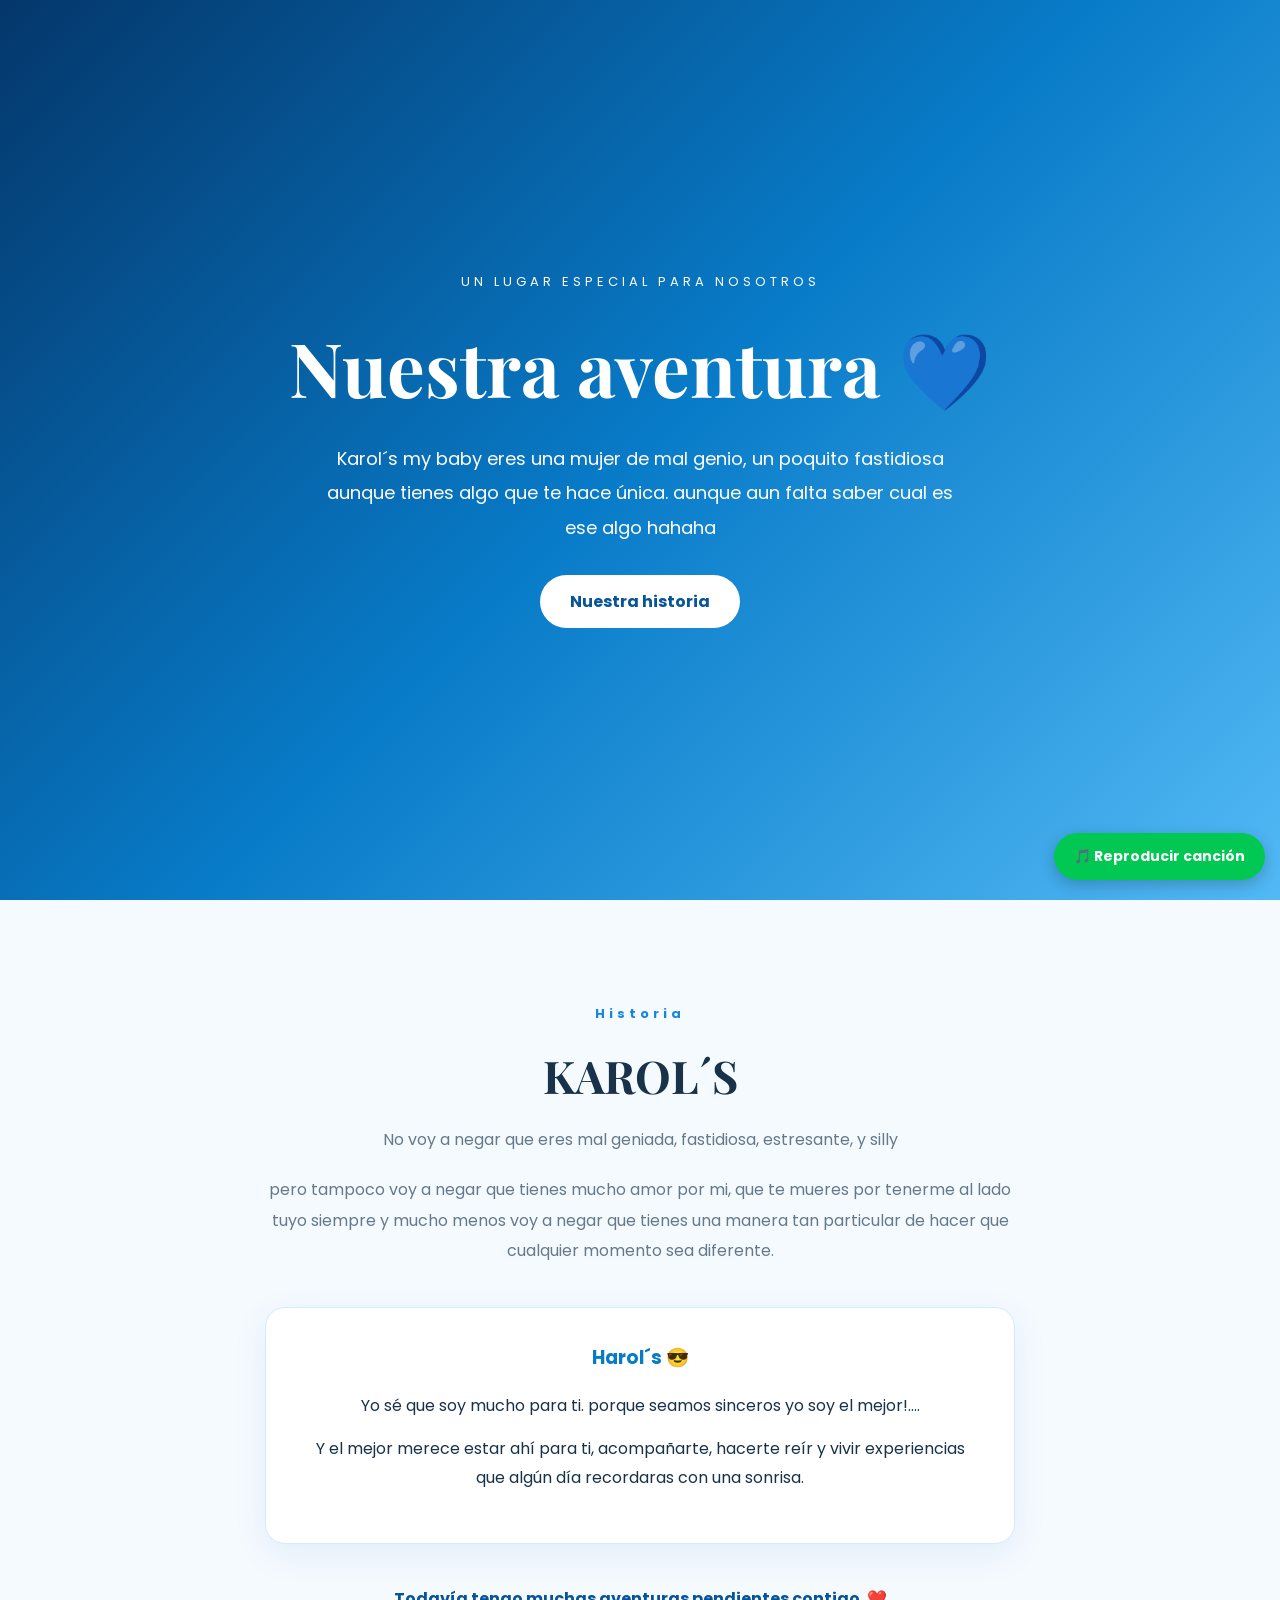
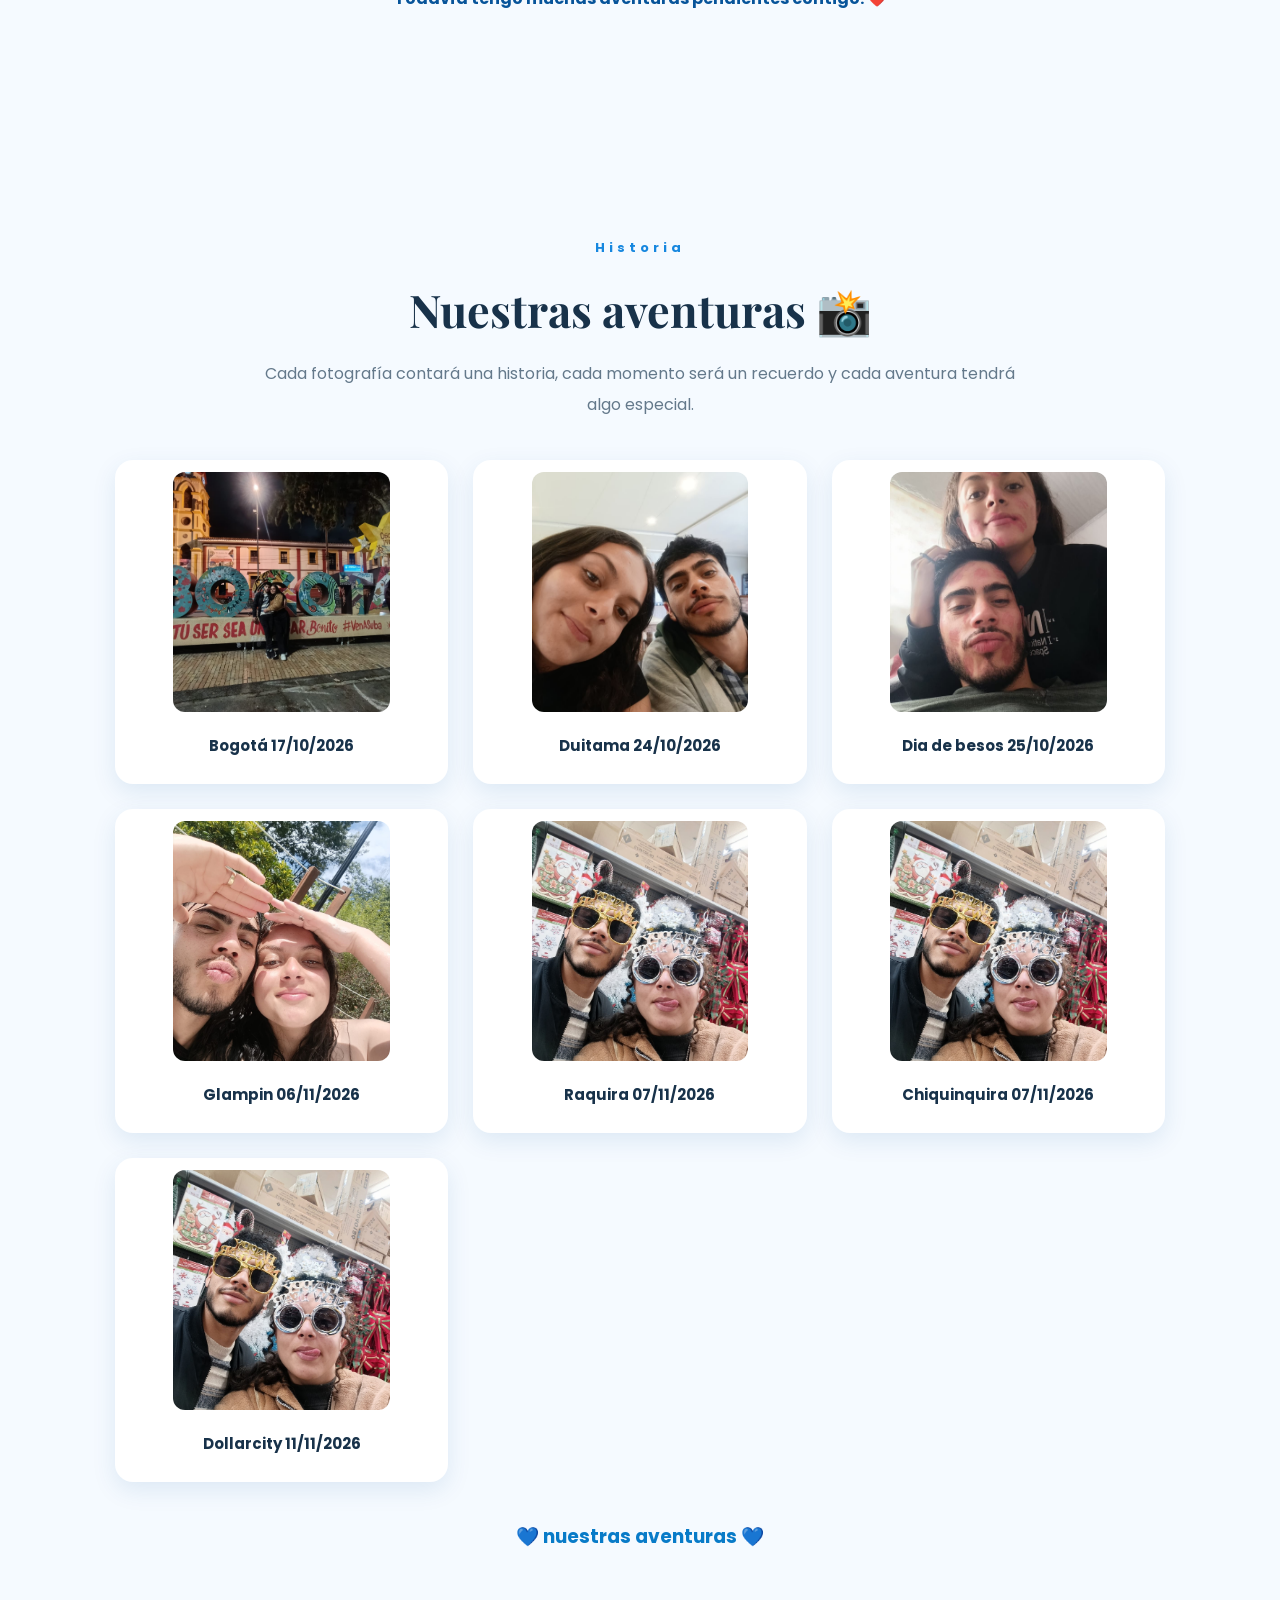
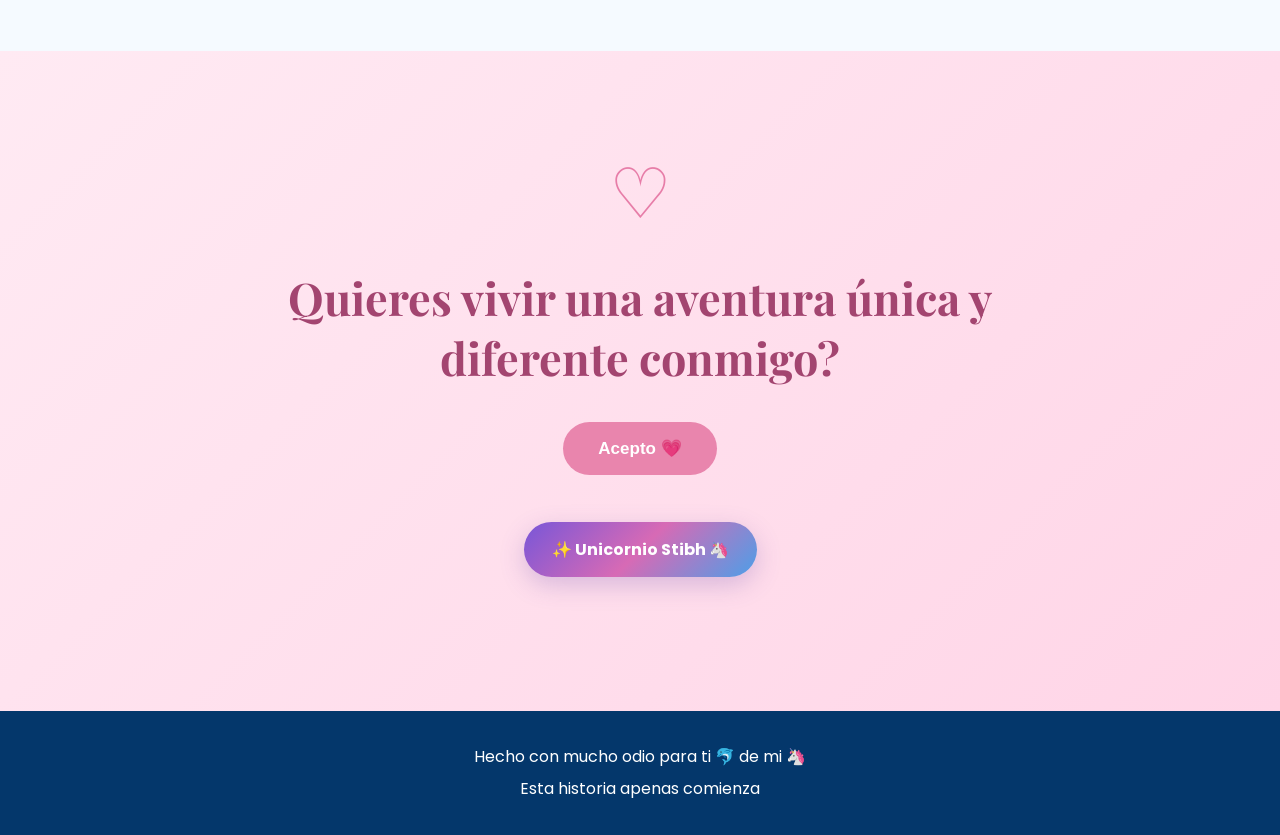
<file: index.html>
<!DOCTYPE html>
<html lang="es">

<head>
    <meta charset="UTF-8">
    <meta name="viewport" content="width=device-width, initial-scale=1.0">

    <title>Nuestra Aventura HYK💚</title>

    <link rel="stylesheet" href="./css/estilos.css">

    <script src="./javascript/funciones.js" defer></script>
</head>

<body>

    <!-- MUSICA -->
    <audio id="musica" loop preload="none">
        <source src="./musica/nuestra_cancion.mp3" type="audio/mpeg">
        Tu navegador no soporta audio.
    </audio>

    <button id="musicaBtn" class="boton-musica" type="button">
        🎵 Reproducir canción
    </button>

    <!-- CONTENEDOR DE CORAZONES -->
    <div id="corazones"></div>

    <!-- PORTADA -->
    <header class="portada">

        <p class="subtitulo">UN LUGAR ESPECIAL PARA NOSOTROS</p>

        <h1>
            Nuestra aventura
            <span>💙</span>
        </h1>

        <p class="descripcion">
            Karol´s my baby eres una mujer de mal genio,
            un poquito fastidiosa aunque tienes algo que te hace única.
            aunque aun falta saber cual es ese algo hahaha
        </p>

        <a href="#historia" class="boton">
            Nuestra historia
        </a>

    </header>

    <!-- DESCRIPCIÓN DE ELLA -->
    <section class="historia" id="historia">

        <span class="etiqueta">Historia</span>

        <h2>KAROL´S</h2>

        <p>
            No voy a negar que eres mal geniada, fastidiosa,
            estresante, y silly
        </p>

        <p>
            pero tampoco voy a negar que tienes mucho amor por mi,
            que te mueres por tenerme al lado tuyo siempre y mucho
            menos voy a negar que tienes una manera tan particular
            de hacer que cualquier momento sea diferente.
        </p>

        <div class="mensaje">

            <h3>Harol´s 😎</h3>

            <p>
                Yo sé que soy mucho para ti.
                porque seamos sinceros yo soy el mejor!....
            </p>

            <p>
                Y el mejor merece estar ahí para ti,
                acompañarte, hacerte reír y vivir experiencias
                que algún día recordaras con una sonrisa.
            </p>

        </div>

        <p class="final-historia">
            Todavía tengo muchas aventuras
            pendientes contigo. ❤️
        </p>

    </section>

    <!-- GALERÍA DE FOTOS -->
    <section class="galeria" id="aventuras">

        <span class="etiqueta">Historia</span>

        <h2>Nuestras aventuras 📸</h2>

        <p>
            Cada fotografía contará una historia,
            cada momento será un recuerdo y cada aventura
            tendrá algo especial.
        </p>

        <div class="contenedor-fotos">

            <div class="foto">
                <img
                    src="./imagenes/aventura_5.jpeg"
                    alt="Nuestra primera aventura">
                <h3>Bogotá 17/10/2026</h3>
            </div>

            <div class="foto">
                <img
                    src="./imagenes/aventura_7.jpeg"
                    alt="Nuestra primera aventura">
                <h3>Duitama 24/10/2026</h3>
            </div>

             <div class="foto">
                <img
                    src="./imagenes/aventura_6.jpeg"
                    alt="Nuestra primera aventura">
                <h3>Dia de besos 25/10/2026</h3>
            </div>

             <div class="foto">
                <img
                    src="./imagenes/aventura_1.jpeg"
                    alt="Nuestra primera aventura">
                <h3>Glampin 06/11/2026</h3>
            </div>

            <div class="foto">
                <img
                    src="./imagenes/aventura_2.jpeg"
                    alt="Un momento juntos">
                <h3>Raquira 07/11/2026</h3>
            </div>

            <div class="foto">
                <img
                    src="./imagenes/aventura_2.jpeg"
                    alt="Un momento juntos">
                <h3>Chiquinquira 07/11/2026</h3>
            </div>

            <div class="foto">
                <img
                    src="./imagenes/aventura_2.jpeg"
                    alt="Un momento juntos">
                <h3>Dollarcity 11/11/2026</h3>
            </div>

        </div>

        <h3 class="frase-fotos">
            💙 nuestras aventuras 💙
        </h3>

    </section>

    <!-- PREGUNTA FINAL -->
    <section class="pregunta">

        <div class="corazon-grande">♡</div>

        <h2>
            Quieres vivir una aventura única
            y diferente conmigo?
        </h2>

        <button id="respuesta">
            Acepto 💗
        </button>

        <p id="mensajeRespuesta" aria-live="polite"></p>

        <button id="botonUnicornio" class="boton-unicornio" type="button">✨ Unicornio Stibh 🦄</button>
        <p id="mensajeUnicornio" class="mensaje-unicornio" aria-live="polite"></p>

    </section>

    <!-- PIE DE PÁGINA -->
    <footer>

        <p>
            Hecho con mucho odio para ti 🐬 de mi 🦄
        </p>

        <p>
            Esta historia apenas comienza
        </p>

    </footer>

</body>
</html>
</file>
<file: css/estilos.css>
@import url('https://fonts.googleapis.com/css2?family=Poppins:wght@300;400;600;700&family=Playfair+Display:wght@600;700&display=swap');

* {
    margin: 0;
    padding: 0;
    box-sizing: border-box;
}

html {
    scroll-behavior: smooth;
}

body {
    font-family: 'Poppins', sans-serif;
    background: #f5faff;
    color: #18324a;
}

/* PORTADA */

.portada {
    min-height: 100vh;
    background: linear-gradient(135deg, #04376b, #087bc8, #52b9f5);
    color: white;

    display: flex;
    flex-direction: column;
    justify-content: center;
    align-items: center;

    text-align: center;
    padding: 30px;
}

.subtitulo {
    letter-spacing: 4px;
    font-size: 13px;
}

.portada h1 {
    font-family: 'Playfair Display', serif;
    font-size: clamp(40px, 7vw, 75px);
    margin: 25px 0;
}

.portada h1 span {
    animation: latido 1.5s infinite;
    display: inline-block;
}

.descripcion {
    max-width: 650px;
    font-size: 18px;
    line-height: 1.9;
    margin-bottom: 30px;
}

.boton {
    background: white;
    color: #07549a;
    padding: 14px 30px;
    border-radius: 40px;
    text-decoration: none;
    font-weight: bold;
    transition: 0.3s;
}

.boton:hover {
    transform: scale(1.08);
}

/* SECCIONES */

.historia,
.galeria {
    max-width: 1100px;
    margin: auto;
    padding: 100px 25px;
    text-align: center;
}

.etiqueta {
    color: #1687df;
    font-size: 13px;
    letter-spacing: 4px;
    font-weight: bold;
}

h2 {
    font-family: 'Playfair Display', serif;
    font-size: clamp(30px, 4vw, 45px);
    margin: 20px 0;
}

.historia > p,
.galeria > p {
    max-width: 750px;
    margin: 20px auto;
    line-height: 1.9;
    color: #64798b;
}

/* MENSAJE DIVERTIDO */

.mensaje {
    background: white;
    padding: 35px;
    margin: 40px auto;
    max-width: 750px;

    border-radius: 20px;
    border: 1px solid #d4eaff;

    box-shadow: 0 10px 35px rgba(0, 80, 150, 0.08);
}

.mensaje h3 {
    color: #087bc8;
    margin-bottom: 20px;
}

.mensaje p {
    margin: 15px 0;
    line-height: 1.8;
}

.final-historia {
    color: #07549a !important;
    font-weight: bold;
}

/* GALERÍA */

.contenedor-fotos {
    display: grid;
    grid-template-columns: repeat(3, 1fr);
    gap: 25px;
    margin-top: 40px;
}

.foto {
    background: white;
    padding: 12px;
    border-radius: 18px;
    box-shadow: 0 8px 25px rgba(0, 80, 150, 0.10);
    transition: 0.3s;
}

.foto:hover {
    transform: translateY(-8px);
}

.foto img {
    width: 70%;
    height: 240px;
    object-fit: cover;
    border-radius: 12px;
}

.foto h3 {
    font-size: 15px;
    padding: 15px 5px;
}

.frase-fotos {
    color: #087bc8;
    margin-top: 40px;
}

/* PREGUNTA FINAL */

.pregunta {
    background: linear-gradient(135deg, #ffeaf3, #ffd5e7);
    text-align: center;
    padding: 90px 25px;
}

.corazon-grande {
    font-size: 70px;
    color: #e77da8;
}

.pregunta h2 {
    color: #a34570;
    max-width: 800px;
    margin: 20px auto 35px;
}

#respuesta {
    border: none;
    background: #e985ad;
    color: white;

    padding: 16px 35px;
    border-radius: 40px;

    font-size: 17px;
    font-weight: bold;
    cursor: pointer;

    transition: 0.3s;
}

#respuesta:hover {
    background: #d85d91;
    transform: scale(1.08);
}

#mensajeRespuesta {
    color: #a34570;
    font-weight: bold;
    margin-top: 25px;
}

/* PIE DE PÁGINA */

footer {
    background: #04376b;
    color: white;
    text-align: center;
    padding: 30px;
    line-height: 2;
}

/* CORAZONES ANIMADOS */

#corazones {
    position: fixed;
    inset: 0;
    pointer-events: none;
    z-index: 1000;
    overflow: hidden;
}

.corazon {
    position: fixed;
    top: -50px;
    z-index: 1000;
    pointer-events: none;

    animation: caer linear forwards;
}

@keyframes caer {
    to {
        transform: translateY(110vh) rotate(360deg);
        opacity: 0;
    }
}

@keyframes latido {
    50% {
        transform: scale(1.2);
    }
}

/* BOTON DE MUSICA */

.boton-musica {
    position: fixed;
    bottom: 20px;
    right: 15px;
    z-index: 2001;

    background: #00C853;
    color: white;

    border: none;
    border-radius: 30px;
    padding: 13px 20px;

    font-family: 'Poppins', sans-serif;
    font-size: 14px;
    font-weight: bold;

    cursor: pointer;

    box-shadow: 0 5px 15px rgba(0, 0, 0, 0.2);
    transition: 0.3s;
}

.boton-musica:hover {
    background: #009f43;
    transform: scale(1.05);
}

.boton-musica.reproduciendo {
    background: #087b45;
}

/* ADAPTACIÓN A CELULARES */

@media (max-width: 700px) {

    .contenedor-fotos {
        grid-template-columns: 1fr;
    }

    .foto img {
        height: 240px;
    }

    .historia,
    .galeria {
        padding: 65px 20px;
    }

    .descripcion {
        font-size: 16px;
    }

    .boton-musica {
        bottom: 12px;
        right: 10px;
        padding: 11px 15px;
        font-size: 12px;
    }
}


/* BOTON Y ANIMACION DEL UNICORNIO */
.boton-unicornio {
    display: inline-block;
    margin-top: 22px;
    padding: 15px 28px;
    border: 0;
    border-radius: 40px;
    color: #fff;
    background: linear-gradient(135deg, #7856d8, #d76ab5, #4c9fe8);
    font: 700 16px 'Poppins', sans-serif;
    cursor: pointer;
    box-shadow: 0 8px 24px rgba(99, 71, 173, .25);
    transition: transform .25s, box-shadow .25s;
}
.boton-unicornio:hover {
    transform: translateY(-3px) scale(1.03);
    box-shadow: 0 12px 30px rgba(99, 71, 173, .35);
}
.mensaje-unicornio {
    min-height: 28px;
    margin-top: 16px;
    color: #8c4c9d;
    font-weight: 600;
}
.unicornio-volador {
    position: fixed;
    z-index: 3000;
    width: clamp(190px, 32vw, 340px);
    left: -380px;
    top: 35%;
    pointer-events: none;
    overflow: visible;
    filter: drop-shadow(0 12px 14px rgba(35, 28, 75, .22));
    animation: unicornio-cruza 7s ease-in-out forwards;
}
.unicornio-volador .cuerpo-unicornio {
    transform-origin: 50% 55%;
    animation: cuerpo-flota .8s ease-in-out infinite alternate;
}
.unicornio-volador .ala-cercana {
    transform-box: fill-box;
    transform-origin: 80% 85%;
    animation: aleteo  .34s ease-in-out infinite alternate;
}
.unicornio-volador .ala-lejana {
    transform-box: fill-box;
    transform-origin: 80% 85%;
    animation: aleteo .34s ease-in-out infinite alternate-reverse;
}
.particula-magica {
    position: fixed;
    z-index: 2999;
    pointer-events: none;
    color: #f6d66b;
    font-size: 18px;
    text-shadow: 0 0 12px #fff0a8;
    animation: chispa-volando 1.5s ease-out forwards;
}
@keyframes unicornio-cruza {
    0% { left: -380px; top: 62%; transform: rotate(-7deg) scale(.72); }
    20% { top: 38%; transform: rotate(4deg) scale(.9); }
    45% { top: 18%; transform: rotate(-2deg) scale(1.05); }
    70% { top: 34%; transform: rotate(4deg) scale(1.03); }
    100% { left: calc(100vw + 380px); top: 22%; transform: rotate(-3deg) scale(.82); }
}
@keyframes aleteo {
    from { transform: rotate(-28deg) scaleY(.82); }
    to { transform: rotate(24deg) scaleY(1.08); }
}
@keyframes cuerpo-flota {
    from { translate: 0 -5px; }
    to { translate: 0 7px; }
}
@keyframes chispa-volando {
    0% { opacity: 0; transform: translateY(8px) scale(.4) rotate(0); }
    25% { opacity: 1; }
    100% { opacity: 0; transform: translateY(-45px) scale(1.2) rotate(100deg); }
}
@media (prefers-reduced-motion: reduce) {
    .unicornio-volador, .unicornio-volador *, .particula-magica {
        animation-duration: .01ms !important;
    }
}
</file>
